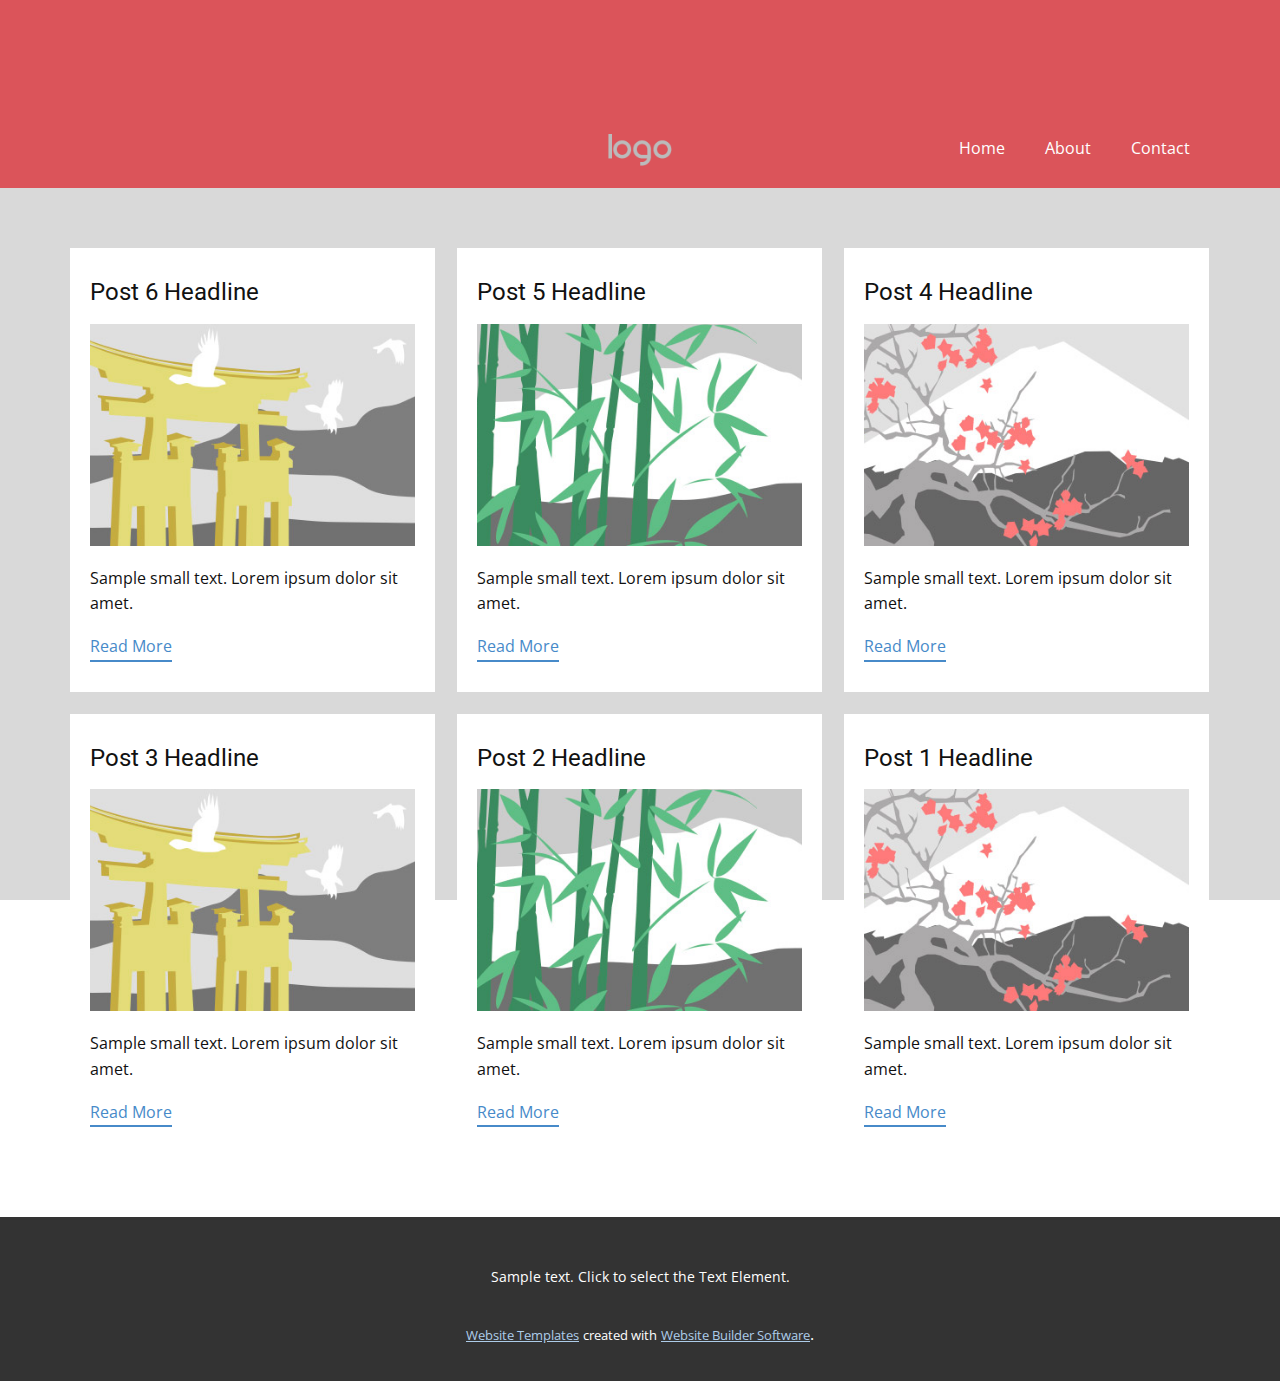
<file: blog/blog.html>
<html style="font-size: 16px;" lang="en"><head>
    <meta name="viewport" content="width=device-width, initial-scale=1.0">
    <meta charset="utf-8">
    <meta name="keywords" content="">
    <meta name="description" content="">
    <title>Blog Template</title>
    <link rel="stylesheet" href="../nicepage.css" media="screen">
<link rel="stylesheet" href="../Blog-Template.css" media="screen">
    <script class="u-script" type="text/javascript" src="../jquery.js" defer=""></script>
    <script class="u-script" type="text/javascript" src="../nicepage.js" defer=""></script>
    <meta name="generator" content="Nicepage 4.18.5, nicepage.com">
    <link id="u-theme-google-font" rel="stylesheet" href="https://fonts.googleapis.com/css?family=Roboto:100,100i,300,300i,400,400i,500,500i,700,700i,900,900i|Open+Sans:300,300i,400,400i,500,500i,600,600i,700,700i,800,800i">
    
    
    <script type="application/ld+json">{
		"@context": "http://schema.org",
		"@type": "Organization",
		"name": "",
		"logo": "images/default-logo.png"
}</script>
    <meta name="theme-color" content="#478ac9">
  </head>
  <body class="u-body u-xl-mode" data-lang="en"><header class="u-clearfix u-header u-palette-2-base u-header" id="sec-53b7"><div class="u-clearfix u-sheet u-sheet-1">
        <a href="https://nicepage.com" class="u-image u-logo u-image-1">
          <img src="../images/default-logo.png" class="u-logo-image u-logo-image-1">
        </a>
        <nav class="u-menu u-menu-dropdown u-offcanvas u-menu-1">
          <div class="menu-collapse" style="font-size: 1rem; letter-spacing: 0px;">
            <a class="u-button-style u-custom-left-right-menu-spacing u-custom-padding-bottom u-custom-top-bottom-menu-spacing u-nav-link u-text-active-palette-1-base u-text-hover-palette-2-base" href="#">
              <svg class="u-svg-link" viewBox="0 0 24 24"><use xmlns:xlink="http://www.w3.org/1999/xlink" xlink:href="#menu-hamburger"></use></svg>
              <svg class="u-svg-content" version="1.1" id="menu-hamburger" viewBox="0 0 16 16" x="0px" y="0px" xmlns:xlink="http://www.w3.org/1999/xlink" xmlns="http://www.w3.org/2000/svg"><g><rect y="1" width="16" height="2"></rect><rect y="7" width="16" height="2"></rect><rect y="13" width="16" height="2"></rect>
</g></svg>
            </a>
          </div>
          <div class="u-nav-container">
            <ul class="u-nav u-unstyled u-nav-1"><li class="u-nav-item"><a class="u-button-style u-nav-link u-text-active-palette-1-base u-text-hover-palette-2-base" href="../Home.html" style="padding: 10px 20px;">Home</a>
</li><li class="u-nav-item"><a class="u-button-style u-nav-link u-text-active-palette-1-base u-text-hover-palette-2-base" href="../About.html" style="padding: 10px 20px;">About</a>
</li><li class="u-nav-item"><a class="u-button-style u-nav-link u-text-active-palette-1-base u-text-hover-palette-2-base" href="../Contact.html" style="padding: 10px 20px;">Contact</a>
</li></ul>
          </div>
          <div class="u-nav-container-collapse">
            <div class="u-black u-container-style u-inner-container-layout u-opacity u-opacity-95 u-sidenav">
              <div class="u-inner-container-layout u-sidenav-overflow">
                <div class="u-menu-close"></div>
                <ul class="u-align-center u-nav u-popupmenu-items u-unstyled u-nav-2"><li class="u-nav-item"><a class="u-button-style u-nav-link" href="../Home.html">Home</a>
</li><li class="u-nav-item"><a class="u-button-style u-nav-link" href="../About.html">About</a>
</li><li class="u-nav-item"><a class="u-button-style u-nav-link" href="../Contact.html">Contact</a>
</li></ul>
              </div>
            </div>
            <div class="u-black u-menu-overlay u-opacity u-opacity-70"></div>
          </div>
        </nav>
      </div></header>
    <section class="u-clearfix u-section-1" id="sec-30d6">
      <div class="u-clearfix u-sheet u-valign-middle u-sheet-1"><!--blog--><!--blog_options_json--><!--{"type":"Recent","source":"","tags":"","count":""}--><!--/blog_options_json-->
        <div class="u-blog u-expanded-width u-repeater u-repeater-1"><!--blog_post-->
          <div class="u-blog-post u-container-style u-repeater-item u-white u-repeater-item-1">
            <div class="u-container-layout u-similar-container u-valign-top u-container-layout-1"><!--blog_post_header-->
              <h4 class="u-blog-control u-text u-text-1">
                <a class="u-post-header-link" href="../blog/post-5.html">Post 6 Headline</a>
              </h4><!--/blog_post_header--><!--blog_post_image-->
              <a class="u-post-header-link" href="../blog/post-5.html"><img alt="" class="u-blog-control u-expanded-width u-image u-image-default u-image-1" src="../images/8ad73f3c.jpeg"></a><!--/blog_post_image--><!--blog_post_content-->
              <div class="u-blog-control u-post-content u-text u-text-2 fr-view">Sample small text. Lorem ipsum dolor sit amet.</div><!--/blog_post_content--><!--blog_post_readmore-->
              <a href="../blog/post-5.html" class="u-blog-control u-border-2 u-border-palette-1-base u-btn u-btn-rectangle u-button-style u-none u-btn-1"><!--blog_post_readmore_content--><!--options_json--><!--{"content":"","defaultValue":"Read More"}--><!--/options_json-->Read More<!--/blog_post_readmore_content--></a><!--/blog_post_readmore-->
            </div>
          </div><div class="u-blog-post u-container-style u-repeater-item u-video-cover u-white">
            <div class="u-container-layout u-similar-container u-valign-top u-container-layout-2"><!--blog_post_header-->
              <h4 class="u-blog-control u-text u-text-3">
                <a class="u-post-header-link" href="../blog/post-4.html">Post 5 Headline</a>
              </h4><!--/blog_post_header--><!--blog_post_image-->
              <a class="u-post-header-link" href="../blog/post-4.html"><img alt="" class="u-blog-control u-expanded-width u-image u-image-default u-image-2" src="../images/68f64b9d.jpeg"></a><!--/blog_post_image--><!--blog_post_content-->
              <div class="u-blog-control u-post-content u-text u-text-4 fr-view">Sample small text. Lorem ipsum dolor sit amet.</div><!--/blog_post_content--><!--blog_post_readmore-->
              <a href="../blog/post-4.html" class="u-blog-control u-border-2 u-border-palette-1-base u-btn u-btn-rectangle u-button-style u-none u-btn-2"><!--blog_post_readmore_content--><!--options_json--><!--{"content":"","defaultValue":"Read More"}--><!--/options_json-->Read More<!--/blog_post_readmore_content--></a><!--/blog_post_readmore-->
            </div>
          </div><div class="u-blog-post u-container-style u-repeater-item u-video-cover u-white">
            <div class="u-container-layout u-similar-container u-valign-top u-container-layout-3"><!--blog_post_header-->
              <h4 class="u-blog-control u-text u-text-5">
                <a class="u-post-header-link" href="../blog/post-3.html">Post 4 Headline</a>
              </h4><!--/blog_post_header--><!--blog_post_image-->
              <a class="u-post-header-link" href="../blog/post-3.html"><img alt="" class="u-blog-control u-expanded-width u-image u-image-default u-image-3" src="../images/0fd3416c.jpeg"></a><!--/blog_post_image--><!--blog_post_content-->
              <div class="u-blog-control u-post-content u-text u-text-6 fr-view">Sample small text. Lorem ipsum dolor sit amet.</div><!--/blog_post_content--><!--blog_post_readmore-->
              <a href="../blog/post-3.html" class="u-blog-control u-border-2 u-border-palette-1-base u-btn u-btn-rectangle u-button-style u-none u-btn-3"><!--blog_post_readmore_content--><!--options_json--><!--{"content":"","defaultValue":"Read More"}--><!--/options_json-->Read More<!--/blog_post_readmore_content--></a><!--/blog_post_readmore-->
            </div>
          </div><div class="u-blog-post u-container-style u-repeater-item u-white u-repeater-item-1">
            <div class="u-container-layout u-similar-container u-valign-top u-container-layout-1"><!--blog_post_header-->
              <h4 class="u-blog-control u-text u-text-1">
                <a class="u-post-header-link" href="../blog/post-2.html">Post 3 Headline</a>
              </h4><!--/blog_post_header--><!--blog_post_image-->
              <a class="u-post-header-link" href="../blog/post-2.html"><img alt="" class="u-blog-control u-expanded-width u-image u-image-default u-image-1" src="../images/8ad73f3c.jpeg"></a><!--/blog_post_image--><!--blog_post_content-->
              <div class="u-blog-control u-post-content u-text u-text-2 fr-view">Sample small text. Lorem ipsum dolor sit amet.</div><!--/blog_post_content--><!--blog_post_readmore-->
              <a href="../blog/post-2.html" class="u-blog-control u-border-2 u-border-palette-1-base u-btn u-btn-rectangle u-button-style u-none u-btn-1"><!--blog_post_readmore_content--><!--options_json--><!--{"content":"","defaultValue":"Read More"}--><!--/options_json-->Read More<!--/blog_post_readmore_content--></a><!--/blog_post_readmore-->
            </div>
          </div><div class="u-blog-post u-container-style u-repeater-item u-video-cover u-white">
            <div class="u-container-layout u-similar-container u-valign-top u-container-layout-2"><!--blog_post_header-->
              <h4 class="u-blog-control u-text u-text-3">
                <a class="u-post-header-link" href="../blog/post-1.html">Post 2 Headline</a>
              </h4><!--/blog_post_header--><!--blog_post_image-->
              <a class="u-post-header-link" href="../blog/post-1.html"><img alt="" class="u-blog-control u-expanded-width u-image u-image-default u-image-2" src="../images/68f64b9d.jpeg"></a><!--/blog_post_image--><!--blog_post_content-->
              <div class="u-blog-control u-post-content u-text u-text-4 fr-view">Sample small text. Lorem ipsum dolor sit amet.</div><!--/blog_post_content--><!--blog_post_readmore-->
              <a href="../blog/post-1.html" class="u-blog-control u-border-2 u-border-palette-1-base u-btn u-btn-rectangle u-button-style u-none u-btn-2"><!--blog_post_readmore_content--><!--options_json--><!--{"content":"","defaultValue":"Read More"}--><!--/options_json-->Read More<!--/blog_post_readmore_content--></a><!--/blog_post_readmore-->
            </div>
          </div><div class="u-blog-post u-container-style u-repeater-item u-video-cover u-white">
            <div class="u-container-layout u-similar-container u-valign-top u-container-layout-3"><!--blog_post_header-->
              <h4 class="u-blog-control u-text u-text-5">
                <a class="u-post-header-link" href="../blog/post.html">Post 1 Headline</a>
              </h4><!--/blog_post_header--><!--blog_post_image-->
              <a class="u-post-header-link" href="../blog/post.html"><img alt="" class="u-blog-control u-expanded-width u-image u-image-default u-image-3" src="../images/0fd3416c.jpeg"></a><!--/blog_post_image--><!--blog_post_content-->
              <div class="u-blog-control u-post-content u-text u-text-6 fr-view">Sample small text. Lorem ipsum dolor sit amet.</div><!--/blog_post_content--><!--blog_post_readmore-->
              <a href="../blog/post.html" class="u-blog-control u-border-2 u-border-palette-1-base u-btn u-btn-rectangle u-button-style u-none u-btn-3"><!--blog_post_readmore_content--><!--options_json--><!--{"content":"","defaultValue":"Read More"}--><!--/options_json-->Read More<!--/blog_post_readmore_content--></a><!--/blog_post_readmore-->
            </div>
          </div><!--/blog_post--><!--blog_post-->
          <!--/blog_post--><!--blog_post-->
          <!--/blog_post-->
        </div><!--/blog-->
      </div>
    </section>
    
    
    <footer class="u-align-center u-clearfix u-footer u-grey-80 u-footer" id="sec-bfd3"><div class="u-clearfix u-sheet u-sheet-1">
        <p class="u-small-text u-text u-text-variant u-text-1">Sample text. Click to select the Text Element.</p>
      </div></footer>
    <section class="u-backlink u-clearfix u-grey-80">
      <a class="u-link" href="https://nicepage.com/website-templates" target="_blank">
        <span>Website Templates</span>
      </a>
      <p class="u-text">
        <span>created with</span>
      </p>
      <a class="u-link" href="" target="_blank">
        <span>Website Builder Software</span>
      </a>. 
    </section>
  
</body></html>
</file>
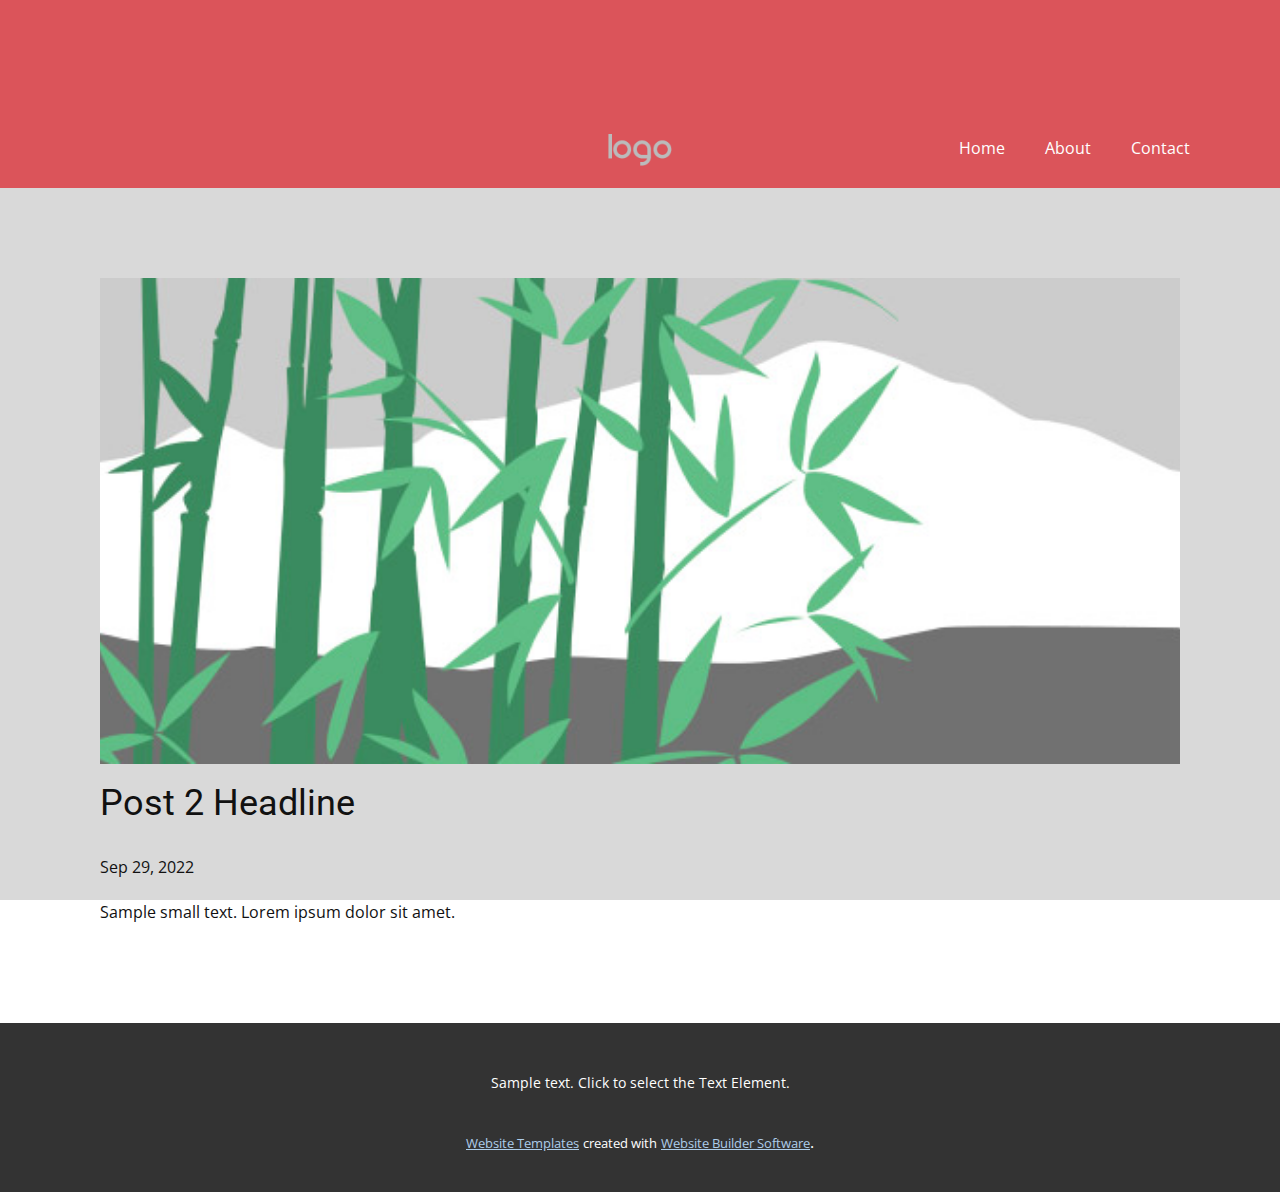
<file: blog/post-1.html>
<!doctype html>
<html style="font-size: 16px;" lang="en"><head>
    <meta name="viewport" content="width=device-width, initial-scale=1.0">
    <meta charset="utf-8">
    <meta name="keywords" content="Post 1 Headline">
    <meta name="description" content="">
    <title>Post 2 Headline</title>
    <link rel="stylesheet" href="../nicepage.css" media="screen">
<link rel="stylesheet" href="../Post-Template.css" media="screen">
    <script class="u-script" type="text/javascript" src="../jquery.js" defer=""></script>
    <script class="u-script" type="text/javascript" src="../nicepage.js" defer=""></script>
    <meta name="generator" content="Nicepage 4.18.5, nicepage.com">
    <link id="u-theme-google-font" rel="stylesheet" href="https://fonts.googleapis.com/css?family=Roboto:100,100i,300,300i,400,400i,500,500i,700,700i,900,900i|Open+Sans:300,300i,400,400i,500,500i,600,600i,700,700i,800,800i">
    
    
    <script type="application/ld+json">{
		"@context": "http://schema.org",
		"@type": "Organization",
		"name": "",
		"logo": "images/default-logo.png"
}</script>
    <meta name="theme-color" content="#478ac9">
  </head>
  <body class="u-body u-xl-mode" data-lang="en"><header class="u-clearfix u-header u-palette-2-base u-header" id="sec-53b7"><div class="u-clearfix u-sheet u-sheet-1">
        <a href="https://nicepage.com" class="u-image u-logo u-image-1">
          <img src="../images/default-logo.png" class="u-logo-image u-logo-image-1">
        </a>
        <nav class="u-menu u-menu-dropdown u-offcanvas u-menu-1">
          <div class="menu-collapse" style="font-size: 1rem; letter-spacing: 0px;">
            <a class="u-button-style u-custom-left-right-menu-spacing u-custom-padding-bottom u-custom-top-bottom-menu-spacing u-nav-link u-text-active-palette-1-base u-text-hover-palette-2-base" href="#">
              <svg class="u-svg-link" viewBox="0 0 24 24"><use xmlns:xlink="http://www.w3.org/1999/xlink" xlink:href="#menu-hamburger"></use></svg>
              <svg class="u-svg-content" version="1.1" id="menu-hamburger" viewBox="0 0 16 16" x="0px" y="0px" xmlns:xlink="http://www.w3.org/1999/xlink" xmlns="http://www.w3.org/2000/svg"><g><rect y="1" width="16" height="2"></rect><rect y="7" width="16" height="2"></rect><rect y="13" width="16" height="2"></rect>
</g></svg>
            </a>
          </div>
          <div class="u-nav-container">
            <ul class="u-nav u-unstyled u-nav-1"><li class="u-nav-item"><a class="u-button-style u-nav-link u-text-active-palette-1-base u-text-hover-palette-2-base" href="../Home.html" style="padding: 10px 20px;">Home</a>
</li><li class="u-nav-item"><a class="u-button-style u-nav-link u-text-active-palette-1-base u-text-hover-palette-2-base" href="../About.html" style="padding: 10px 20px;">About</a>
</li><li class="u-nav-item"><a class="u-button-style u-nav-link u-text-active-palette-1-base u-text-hover-palette-2-base" href="../Contact.html" style="padding: 10px 20px;">Contact</a>
</li></ul>
          </div>
          <div class="u-nav-container-collapse">
            <div class="u-black u-container-style u-inner-container-layout u-opacity u-opacity-95 u-sidenav">
              <div class="u-inner-container-layout u-sidenav-overflow">
                <div class="u-menu-close"></div>
                <ul class="u-align-center u-nav u-popupmenu-items u-unstyled u-nav-2"><li class="u-nav-item"><a class="u-button-style u-nav-link" href="../Home.html">Home</a>
</li><li class="u-nav-item"><a class="u-button-style u-nav-link" href="../About.html">About</a>
</li><li class="u-nav-item"><a class="u-button-style u-nav-link" href="../Contact.html">Contact</a>
</li></ul>
              </div>
            </div>
            <div class="u-black u-menu-overlay u-opacity u-opacity-70"></div>
          </div>
        </nav>
      </div></header>
    <section class="u-align-center u-clearfix u-section-1" id="sec-2a7b">
      <div class="u-clearfix u-sheet u-valign-middle-md u-valign-middle-sm u-valign-middle-xs u-sheet-1"><!--post_details--><!--post_details_options_json--><!--{"source":""}--><!--/post_details_options_json--><!--blog_post-->
        <div class="u-container-style u-expanded-width u-post-details u-post-details-1">
          <div class="u-container-layout u-valign-middle u-container-layout-1"><!--blog_post_image-->
            <img alt="" class="u-blog-control u-expanded-width u-image u-image-default u-image-1" src="../images/68f64b9d.jpeg"><!--/blog_post_image--><!--blog_post_header-->
            <h2 class="u-blog-control u-text u-text-1">Post 2 Headline</h2><!--/blog_post_header--><!--blog_post_metadata-->
            <div class="u-blog-control u-metadata u-metadata-1"><!--blog_post_metadata_date-->
              <span class="u-meta-date u-meta-icon">Sep 29, 2022</span><!--/blog_post_metadata_date--><!--blog_post_metadata_category-->
              <!--/blog_post_metadata_category--><!--blog_post_metadata_comments-->
              <!--/blog_post_metadata_comments-->
            </div><!--/blog_post_metadata--><!--blog_post_content-->
            <div class="u-align-justify u-blog-control u-post-content u-text u-text-2 fr-view">
  Sample small text. Lorem ipsum dolor sit amet.
  </div><!--/blog_post_content-->
          </div>
        </div><!--/blog_post--><!--/post_details-->
      </div>
    </section>
    
    
    <footer class="u-align-center u-clearfix u-footer u-grey-80 u-footer" id="sec-bfd3"><div class="u-clearfix u-sheet u-sheet-1">
        <p class="u-small-text u-text u-text-variant u-text-1">Sample text. Click to select the Text Element.</p>
      </div></footer>
    <section class="u-backlink u-clearfix u-grey-80">
      <a class="u-link" href="https://nicepage.com/website-templates" target="_blank">
        <span>Website Templates</span>
      </a>
      <p class="u-text">
        <span>created with</span>
      </p>
      <a class="u-link" href="" target="_blank">
        <span>Website Builder Software</span>
      </a>. 
    </section>
  
</body></html>
</file>
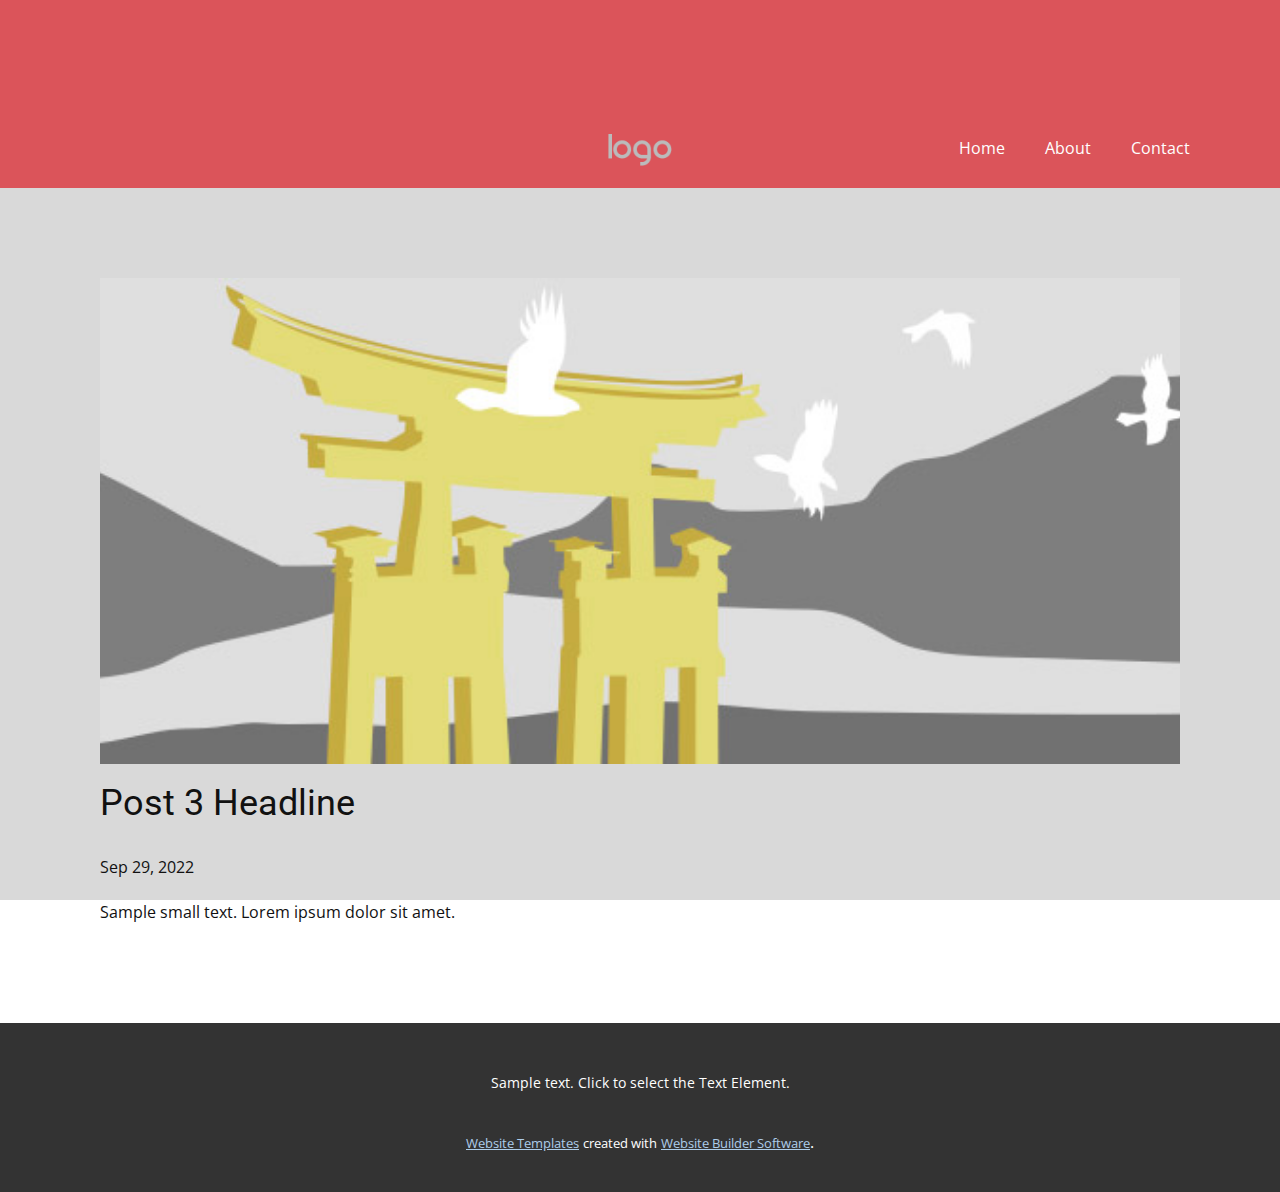
<file: blog/post-2.html>
<!doctype html>
<html style="font-size: 16px;" lang="en"><head>
    <meta name="viewport" content="width=device-width, initial-scale=1.0">
    <meta charset="utf-8">
    <meta name="keywords" content="Post 1 Headline">
    <meta name="description" content="">
    <title>Post 3 Headline</title>
    <link rel="stylesheet" href="../nicepage.css" media="screen">
<link rel="stylesheet" href="../Post-Template.css" media="screen">
    <script class="u-script" type="text/javascript" src="../jquery.js" defer=""></script>
    <script class="u-script" type="text/javascript" src="../nicepage.js" defer=""></script>
    <meta name="generator" content="Nicepage 4.18.5, nicepage.com">
    <link id="u-theme-google-font" rel="stylesheet" href="https://fonts.googleapis.com/css?family=Roboto:100,100i,300,300i,400,400i,500,500i,700,700i,900,900i|Open+Sans:300,300i,400,400i,500,500i,600,600i,700,700i,800,800i">
    
    
    <script type="application/ld+json">{
		"@context": "http://schema.org",
		"@type": "Organization",
		"name": "",
		"logo": "images/default-logo.png"
}</script>
    <meta name="theme-color" content="#478ac9">
  </head>
  <body class="u-body u-xl-mode" data-lang="en"><header class="u-clearfix u-header u-palette-2-base u-header" id="sec-53b7"><div class="u-clearfix u-sheet u-sheet-1">
        <a href="https://nicepage.com" class="u-image u-logo u-image-1">
          <img src="../images/default-logo.png" class="u-logo-image u-logo-image-1">
        </a>
        <nav class="u-menu u-menu-dropdown u-offcanvas u-menu-1">
          <div class="menu-collapse" style="font-size: 1rem; letter-spacing: 0px;">
            <a class="u-button-style u-custom-left-right-menu-spacing u-custom-padding-bottom u-custom-top-bottom-menu-spacing u-nav-link u-text-active-palette-1-base u-text-hover-palette-2-base" href="#">
              <svg class="u-svg-link" viewBox="0 0 24 24"><use xmlns:xlink="http://www.w3.org/1999/xlink" xlink:href="#menu-hamburger"></use></svg>
              <svg class="u-svg-content" version="1.1" id="menu-hamburger" viewBox="0 0 16 16" x="0px" y="0px" xmlns:xlink="http://www.w3.org/1999/xlink" xmlns="http://www.w3.org/2000/svg"><g><rect y="1" width="16" height="2"></rect><rect y="7" width="16" height="2"></rect><rect y="13" width="16" height="2"></rect>
</g></svg>
            </a>
          </div>
          <div class="u-nav-container">
            <ul class="u-nav u-unstyled u-nav-1"><li class="u-nav-item"><a class="u-button-style u-nav-link u-text-active-palette-1-base u-text-hover-palette-2-base" href="../Home.html" style="padding: 10px 20px;">Home</a>
</li><li class="u-nav-item"><a class="u-button-style u-nav-link u-text-active-palette-1-base u-text-hover-palette-2-base" href="../About.html" style="padding: 10px 20px;">About</a>
</li><li class="u-nav-item"><a class="u-button-style u-nav-link u-text-active-palette-1-base u-text-hover-palette-2-base" href="../Contact.html" style="padding: 10px 20px;">Contact</a>
</li></ul>
          </div>
          <div class="u-nav-container-collapse">
            <div class="u-black u-container-style u-inner-container-layout u-opacity u-opacity-95 u-sidenav">
              <div class="u-inner-container-layout u-sidenav-overflow">
                <div class="u-menu-close"></div>
                <ul class="u-align-center u-nav u-popupmenu-items u-unstyled u-nav-2"><li class="u-nav-item"><a class="u-button-style u-nav-link" href="../Home.html">Home</a>
</li><li class="u-nav-item"><a class="u-button-style u-nav-link" href="../About.html">About</a>
</li><li class="u-nav-item"><a class="u-button-style u-nav-link" href="../Contact.html">Contact</a>
</li></ul>
              </div>
            </div>
            <div class="u-black u-menu-overlay u-opacity u-opacity-70"></div>
          </div>
        </nav>
      </div></header>
    <section class="u-align-center u-clearfix u-section-1" id="sec-2a7b">
      <div class="u-clearfix u-sheet u-valign-middle-md u-valign-middle-sm u-valign-middle-xs u-sheet-1"><!--post_details--><!--post_details_options_json--><!--{"source":""}--><!--/post_details_options_json--><!--blog_post-->
        <div class="u-container-style u-expanded-width u-post-details u-post-details-1">
          <div class="u-container-layout u-valign-middle u-container-layout-1"><!--blog_post_image-->
            <img alt="" class="u-blog-control u-expanded-width u-image u-image-default u-image-1" src="../images/8ad73f3c.jpeg"><!--/blog_post_image--><!--blog_post_header-->
            <h2 class="u-blog-control u-text u-text-1">Post 3 Headline</h2><!--/blog_post_header--><!--blog_post_metadata-->
            <div class="u-blog-control u-metadata u-metadata-1"><!--blog_post_metadata_date-->
              <span class="u-meta-date u-meta-icon">Sep 29, 2022</span><!--/blog_post_metadata_date--><!--blog_post_metadata_category-->
              <!--/blog_post_metadata_category--><!--blog_post_metadata_comments-->
              <!--/blog_post_metadata_comments-->
            </div><!--/blog_post_metadata--><!--blog_post_content-->
            <div class="u-align-justify u-blog-control u-post-content u-text u-text-2 fr-view">
  Sample small text. Lorem ipsum dolor sit amet.
  </div><!--/blog_post_content-->
          </div>
        </div><!--/blog_post--><!--/post_details-->
      </div>
    </section>
    
    
    <footer class="u-align-center u-clearfix u-footer u-grey-80 u-footer" id="sec-bfd3"><div class="u-clearfix u-sheet u-sheet-1">
        <p class="u-small-text u-text u-text-variant u-text-1">Sample text. Click to select the Text Element.</p>
      </div></footer>
    <section class="u-backlink u-clearfix u-grey-80">
      <a class="u-link" href="https://nicepage.com/website-templates" target="_blank">
        <span>Website Templates</span>
      </a>
      <p class="u-text">
        <span>created with</span>
      </p>
      <a class="u-link" href="" target="_blank">
        <span>Website Builder Software</span>
      </a>. 
    </section>
  
</body></html>
</file>
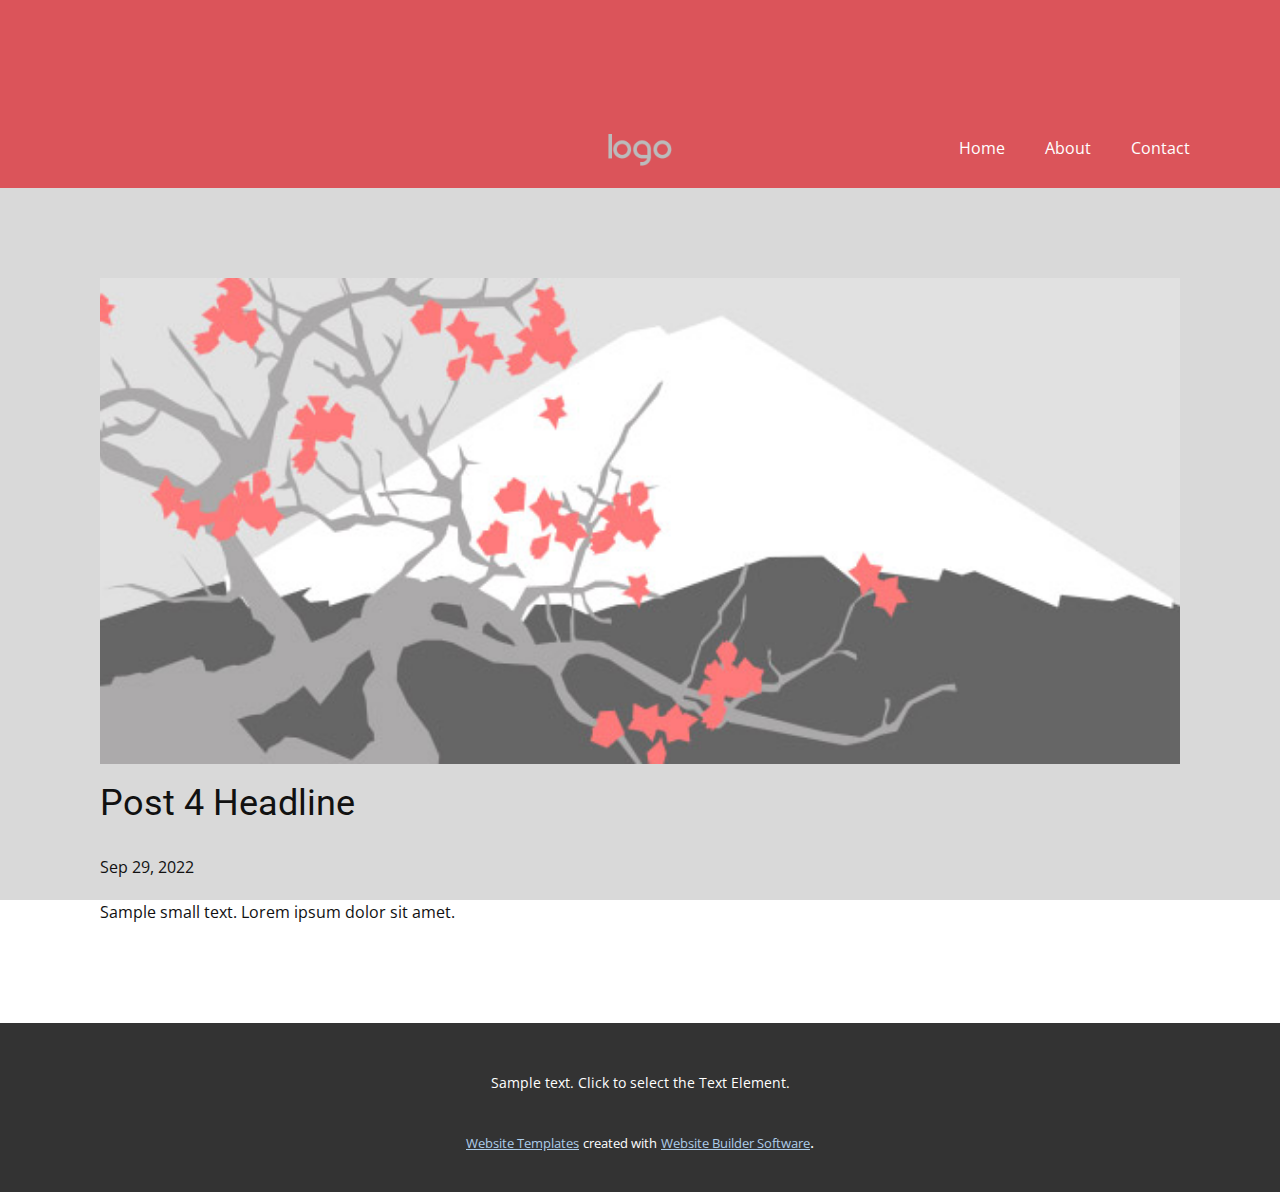
<file: blog/post-3.html>
<!doctype html>
<html style="font-size: 16px;" lang="en"><head>
    <meta name="viewport" content="width=device-width, initial-scale=1.0">
    <meta charset="utf-8">
    <meta name="keywords" content="Post 1 Headline">
    <meta name="description" content="">
    <title>Post 4 Headline</title>
    <link rel="stylesheet" href="../nicepage.css" media="screen">
<link rel="stylesheet" href="../Post-Template.css" media="screen">
    <script class="u-script" type="text/javascript" src="../jquery.js" defer=""></script>
    <script class="u-script" type="text/javascript" src="../nicepage.js" defer=""></script>
    <meta name="generator" content="Nicepage 4.18.5, nicepage.com">
    <link id="u-theme-google-font" rel="stylesheet" href="https://fonts.googleapis.com/css?family=Roboto:100,100i,300,300i,400,400i,500,500i,700,700i,900,900i|Open+Sans:300,300i,400,400i,500,500i,600,600i,700,700i,800,800i">
    
    
    <script type="application/ld+json">{
		"@context": "http://schema.org",
		"@type": "Organization",
		"name": "",
		"logo": "images/default-logo.png"
}</script>
    <meta name="theme-color" content="#478ac9">
  </head>
  <body class="u-body u-xl-mode" data-lang="en"><header class="u-clearfix u-header u-palette-2-base u-header" id="sec-53b7"><div class="u-clearfix u-sheet u-sheet-1">
        <a href="https://nicepage.com" class="u-image u-logo u-image-1">
          <img src="../images/default-logo.png" class="u-logo-image u-logo-image-1">
        </a>
        <nav class="u-menu u-menu-dropdown u-offcanvas u-menu-1">
          <div class="menu-collapse" style="font-size: 1rem; letter-spacing: 0px;">
            <a class="u-button-style u-custom-left-right-menu-spacing u-custom-padding-bottom u-custom-top-bottom-menu-spacing u-nav-link u-text-active-palette-1-base u-text-hover-palette-2-base" href="#">
              <svg class="u-svg-link" viewBox="0 0 24 24"><use xmlns:xlink="http://www.w3.org/1999/xlink" xlink:href="#menu-hamburger"></use></svg>
              <svg class="u-svg-content" version="1.1" id="menu-hamburger" viewBox="0 0 16 16" x="0px" y="0px" xmlns:xlink="http://www.w3.org/1999/xlink" xmlns="http://www.w3.org/2000/svg"><g><rect y="1" width="16" height="2"></rect><rect y="7" width="16" height="2"></rect><rect y="13" width="16" height="2"></rect>
</g></svg>
            </a>
          </div>
          <div class="u-nav-container">
            <ul class="u-nav u-unstyled u-nav-1"><li class="u-nav-item"><a class="u-button-style u-nav-link u-text-active-palette-1-base u-text-hover-palette-2-base" href="../Home.html" style="padding: 10px 20px;">Home</a>
</li><li class="u-nav-item"><a class="u-button-style u-nav-link u-text-active-palette-1-base u-text-hover-palette-2-base" href="../About.html" style="padding: 10px 20px;">About</a>
</li><li class="u-nav-item"><a class="u-button-style u-nav-link u-text-active-palette-1-base u-text-hover-palette-2-base" href="../Contact.html" style="padding: 10px 20px;">Contact</a>
</li></ul>
          </div>
          <div class="u-nav-container-collapse">
            <div class="u-black u-container-style u-inner-container-layout u-opacity u-opacity-95 u-sidenav">
              <div class="u-inner-container-layout u-sidenav-overflow">
                <div class="u-menu-close"></div>
                <ul class="u-align-center u-nav u-popupmenu-items u-unstyled u-nav-2"><li class="u-nav-item"><a class="u-button-style u-nav-link" href="../Home.html">Home</a>
</li><li class="u-nav-item"><a class="u-button-style u-nav-link" href="../About.html">About</a>
</li><li class="u-nav-item"><a class="u-button-style u-nav-link" href="../Contact.html">Contact</a>
</li></ul>
              </div>
            </div>
            <div class="u-black u-menu-overlay u-opacity u-opacity-70"></div>
          </div>
        </nav>
      </div></header>
    <section class="u-align-center u-clearfix u-section-1" id="sec-2a7b">
      <div class="u-clearfix u-sheet u-valign-middle-md u-valign-middle-sm u-valign-middle-xs u-sheet-1"><!--post_details--><!--post_details_options_json--><!--{"source":""}--><!--/post_details_options_json--><!--blog_post-->
        <div class="u-container-style u-expanded-width u-post-details u-post-details-1">
          <div class="u-container-layout u-valign-middle u-container-layout-1"><!--blog_post_image-->
            <img alt="" class="u-blog-control u-expanded-width u-image u-image-default u-image-1" src="../images/0fd3416c.jpeg"><!--/blog_post_image--><!--blog_post_header-->
            <h2 class="u-blog-control u-text u-text-1">Post 4 Headline</h2><!--/blog_post_header--><!--blog_post_metadata-->
            <div class="u-blog-control u-metadata u-metadata-1"><!--blog_post_metadata_date-->
              <span class="u-meta-date u-meta-icon">Sep 29, 2022</span><!--/blog_post_metadata_date--><!--blog_post_metadata_category-->
              <!--/blog_post_metadata_category--><!--blog_post_metadata_comments-->
              <!--/blog_post_metadata_comments-->
            </div><!--/blog_post_metadata--><!--blog_post_content-->
            <div class="u-align-justify u-blog-control u-post-content u-text u-text-2 fr-view">
  Sample small text. Lorem ipsum dolor sit amet.
  </div><!--/blog_post_content-->
          </div>
        </div><!--/blog_post--><!--/post_details-->
      </div>
    </section>
    
    
    <footer class="u-align-center u-clearfix u-footer u-grey-80 u-footer" id="sec-bfd3"><div class="u-clearfix u-sheet u-sheet-1">
        <p class="u-small-text u-text u-text-variant u-text-1">Sample text. Click to select the Text Element.</p>
      </div></footer>
    <section class="u-backlink u-clearfix u-grey-80">
      <a class="u-link" href="https://nicepage.com/website-templates" target="_blank">
        <span>Website Templates</span>
      </a>
      <p class="u-text">
        <span>created with</span>
      </p>
      <a class="u-link" href="" target="_blank">
        <span>Website Builder Software</span>
      </a>. 
    </section>
  
</body></html>
</file>
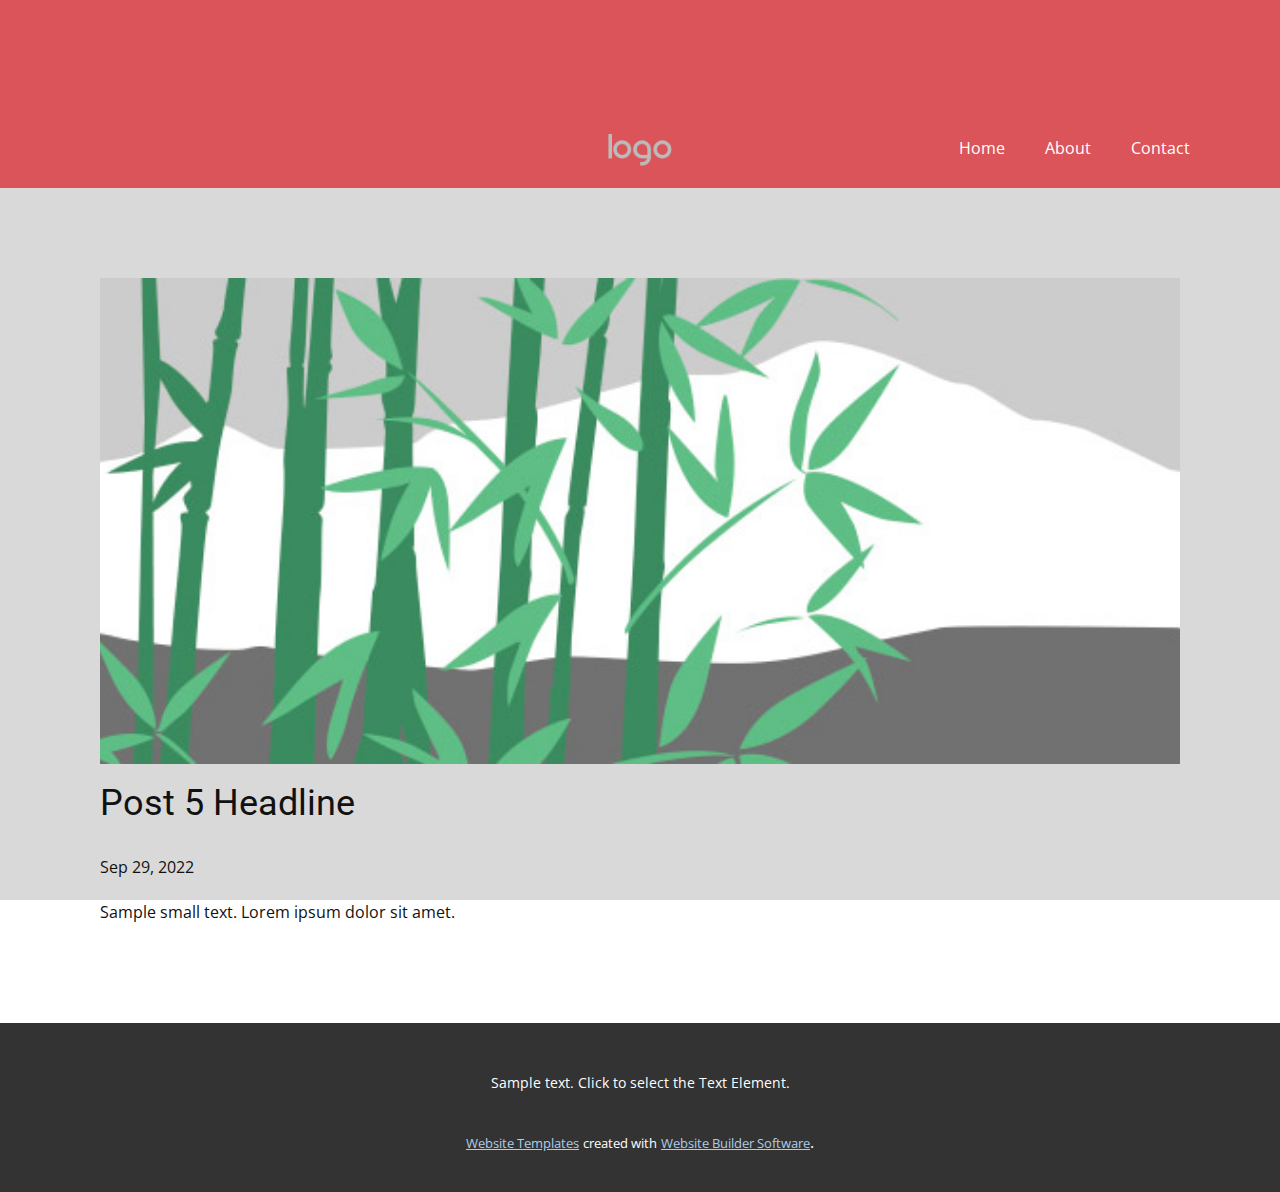
<file: blog/post-4.html>
<!doctype html>
<html style="font-size: 16px;" lang="en"><head>
    <meta name="viewport" content="width=device-width, initial-scale=1.0">
    <meta charset="utf-8">
    <meta name="keywords" content="Post 1 Headline">
    <meta name="description" content="">
    <title>Post 5 Headline</title>
    <link rel="stylesheet" href="../nicepage.css" media="screen">
<link rel="stylesheet" href="../Post-Template.css" media="screen">
    <script class="u-script" type="text/javascript" src="../jquery.js" defer=""></script>
    <script class="u-script" type="text/javascript" src="../nicepage.js" defer=""></script>
    <meta name="generator" content="Nicepage 4.18.5, nicepage.com">
    <link id="u-theme-google-font" rel="stylesheet" href="https://fonts.googleapis.com/css?family=Roboto:100,100i,300,300i,400,400i,500,500i,700,700i,900,900i|Open+Sans:300,300i,400,400i,500,500i,600,600i,700,700i,800,800i">
    
    
    <script type="application/ld+json">{
		"@context": "http://schema.org",
		"@type": "Organization",
		"name": "",
		"logo": "images/default-logo.png"
}</script>
    <meta name="theme-color" content="#478ac9">
  </head>
  <body class="u-body u-xl-mode" data-lang="en"><header class="u-clearfix u-header u-palette-2-base u-header" id="sec-53b7"><div class="u-clearfix u-sheet u-sheet-1">
        <a href="https://nicepage.com" class="u-image u-logo u-image-1">
          <img src="../images/default-logo.png" class="u-logo-image u-logo-image-1">
        </a>
        <nav class="u-menu u-menu-dropdown u-offcanvas u-menu-1">
          <div class="menu-collapse" style="font-size: 1rem; letter-spacing: 0px;">
            <a class="u-button-style u-custom-left-right-menu-spacing u-custom-padding-bottom u-custom-top-bottom-menu-spacing u-nav-link u-text-active-palette-1-base u-text-hover-palette-2-base" href="#">
              <svg class="u-svg-link" viewBox="0 0 24 24"><use xmlns:xlink="http://www.w3.org/1999/xlink" xlink:href="#menu-hamburger"></use></svg>
              <svg class="u-svg-content" version="1.1" id="menu-hamburger" viewBox="0 0 16 16" x="0px" y="0px" xmlns:xlink="http://www.w3.org/1999/xlink" xmlns="http://www.w3.org/2000/svg"><g><rect y="1" width="16" height="2"></rect><rect y="7" width="16" height="2"></rect><rect y="13" width="16" height="2"></rect>
</g></svg>
            </a>
          </div>
          <div class="u-nav-container">
            <ul class="u-nav u-unstyled u-nav-1"><li class="u-nav-item"><a class="u-button-style u-nav-link u-text-active-palette-1-base u-text-hover-palette-2-base" href="../Home.html" style="padding: 10px 20px;">Home</a>
</li><li class="u-nav-item"><a class="u-button-style u-nav-link u-text-active-palette-1-base u-text-hover-palette-2-base" href="../About.html" style="padding: 10px 20px;">About</a>
</li><li class="u-nav-item"><a class="u-button-style u-nav-link u-text-active-palette-1-base u-text-hover-palette-2-base" href="../Contact.html" style="padding: 10px 20px;">Contact</a>
</li></ul>
          </div>
          <div class="u-nav-container-collapse">
            <div class="u-black u-container-style u-inner-container-layout u-opacity u-opacity-95 u-sidenav">
              <div class="u-inner-container-layout u-sidenav-overflow">
                <div class="u-menu-close"></div>
                <ul class="u-align-center u-nav u-popupmenu-items u-unstyled u-nav-2"><li class="u-nav-item"><a class="u-button-style u-nav-link" href="../Home.html">Home</a>
</li><li class="u-nav-item"><a class="u-button-style u-nav-link" href="../About.html">About</a>
</li><li class="u-nav-item"><a class="u-button-style u-nav-link" href="../Contact.html">Contact</a>
</li></ul>
              </div>
            </div>
            <div class="u-black u-menu-overlay u-opacity u-opacity-70"></div>
          </div>
        </nav>
      </div></header>
    <section class="u-align-center u-clearfix u-section-1" id="sec-2a7b">
      <div class="u-clearfix u-sheet u-valign-middle-md u-valign-middle-sm u-valign-middle-xs u-sheet-1"><!--post_details--><!--post_details_options_json--><!--{"source":""}--><!--/post_details_options_json--><!--blog_post-->
        <div class="u-container-style u-expanded-width u-post-details u-post-details-1">
          <div class="u-container-layout u-valign-middle u-container-layout-1"><!--blog_post_image-->
            <img alt="" class="u-blog-control u-expanded-width u-image u-image-default u-image-1" src="../images/68f64b9d.jpeg"><!--/blog_post_image--><!--blog_post_header-->
            <h2 class="u-blog-control u-text u-text-1">Post 5 Headline</h2><!--/blog_post_header--><!--blog_post_metadata-->
            <div class="u-blog-control u-metadata u-metadata-1"><!--blog_post_metadata_date-->
              <span class="u-meta-date u-meta-icon">Sep 29, 2022</span><!--/blog_post_metadata_date--><!--blog_post_metadata_category-->
              <!--/blog_post_metadata_category--><!--blog_post_metadata_comments-->
              <!--/blog_post_metadata_comments-->
            </div><!--/blog_post_metadata--><!--blog_post_content-->
            <div class="u-align-justify u-blog-control u-post-content u-text u-text-2 fr-view">
  Sample small text. Lorem ipsum dolor sit amet.
  </div><!--/blog_post_content-->
          </div>
        </div><!--/blog_post--><!--/post_details-->
      </div>
    </section>
    
    
    <footer class="u-align-center u-clearfix u-footer u-grey-80 u-footer" id="sec-bfd3"><div class="u-clearfix u-sheet u-sheet-1">
        <p class="u-small-text u-text u-text-variant u-text-1">Sample text. Click to select the Text Element.</p>
      </div></footer>
    <section class="u-backlink u-clearfix u-grey-80">
      <a class="u-link" href="https://nicepage.com/website-templates" target="_blank">
        <span>Website Templates</span>
      </a>
      <p class="u-text">
        <span>created with</span>
      </p>
      <a class="u-link" href="" target="_blank">
        <span>Website Builder Software</span>
      </a>. 
    </section>
  
</body></html>
</file>
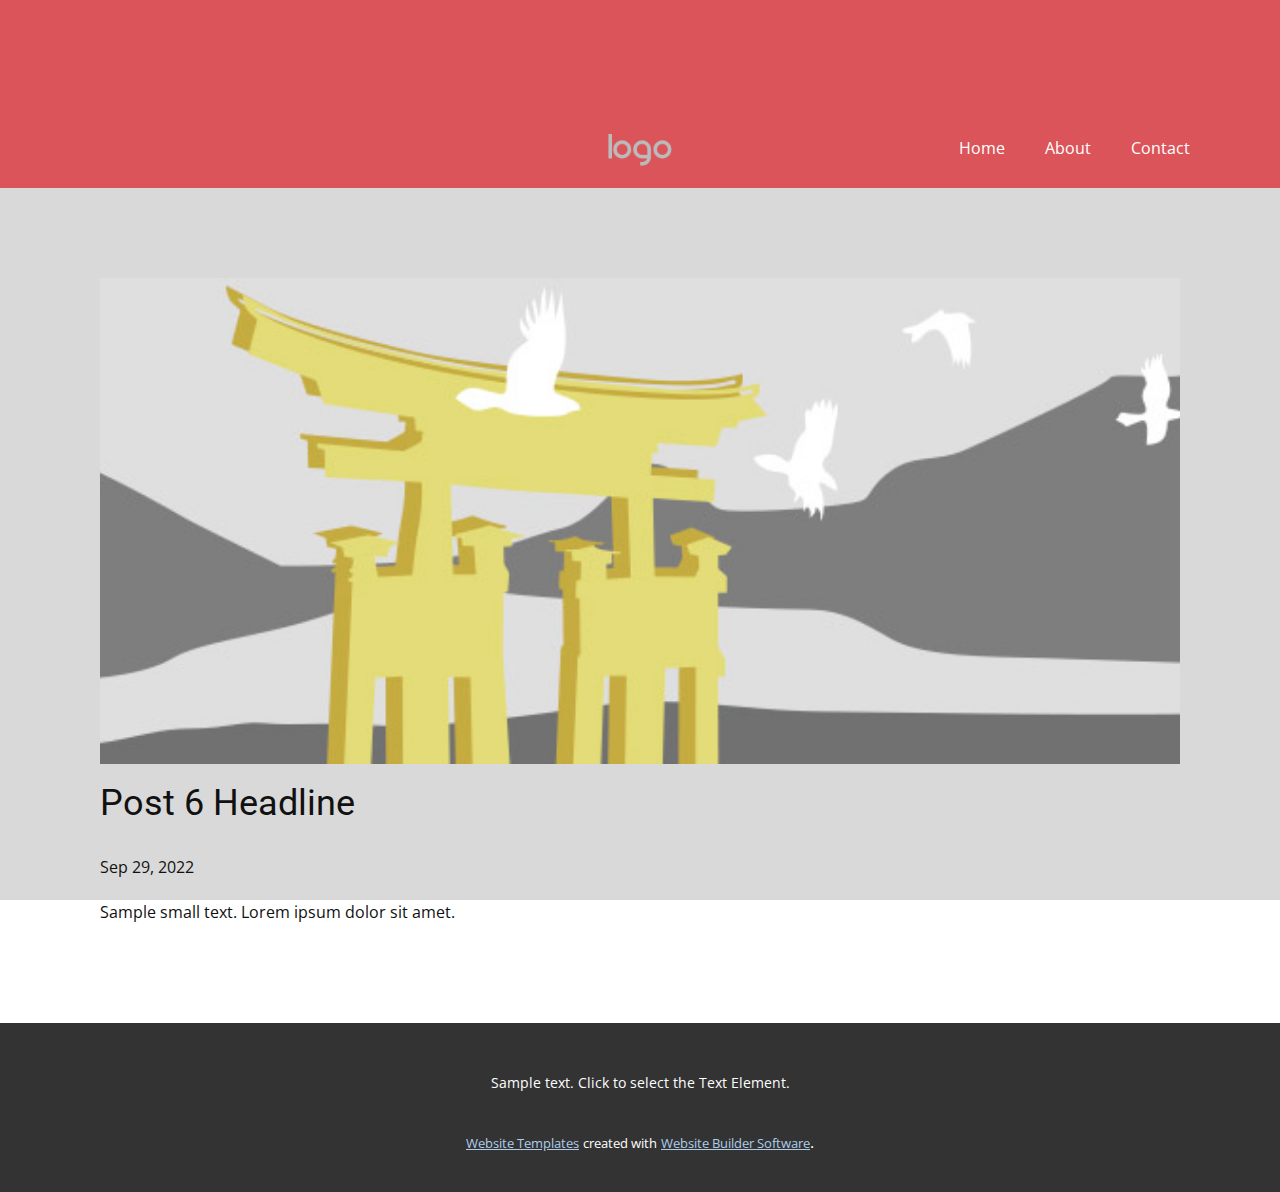
<file: blog/post-5.html>
<!doctype html>
<html style="font-size: 16px;" lang="en"><head>
    <meta name="viewport" content="width=device-width, initial-scale=1.0">
    <meta charset="utf-8">
    <meta name="keywords" content="Post 1 Headline">
    <meta name="description" content="">
    <title>Post 6 Headline</title>
    <link rel="stylesheet" href="../nicepage.css" media="screen">
<link rel="stylesheet" href="../Post-Template.css" media="screen">
    <script class="u-script" type="text/javascript" src="../jquery.js" defer=""></script>
    <script class="u-script" type="text/javascript" src="../nicepage.js" defer=""></script>
    <meta name="generator" content="Nicepage 4.18.5, nicepage.com">
    <link id="u-theme-google-font" rel="stylesheet" href="https://fonts.googleapis.com/css?family=Roboto:100,100i,300,300i,400,400i,500,500i,700,700i,900,900i|Open+Sans:300,300i,400,400i,500,500i,600,600i,700,700i,800,800i">
    
    
    <script type="application/ld+json">{
		"@context": "http://schema.org",
		"@type": "Organization",
		"name": "",
		"logo": "images/default-logo.png"
}</script>
    <meta name="theme-color" content="#478ac9">
  </head>
  <body class="u-body u-xl-mode" data-lang="en"><header class="u-clearfix u-header u-palette-2-base u-header" id="sec-53b7"><div class="u-clearfix u-sheet u-sheet-1">
        <a href="https://nicepage.com" class="u-image u-logo u-image-1">
          <img src="../images/default-logo.png" class="u-logo-image u-logo-image-1">
        </a>
        <nav class="u-menu u-menu-dropdown u-offcanvas u-menu-1">
          <div class="menu-collapse" style="font-size: 1rem; letter-spacing: 0px;">
            <a class="u-button-style u-custom-left-right-menu-spacing u-custom-padding-bottom u-custom-top-bottom-menu-spacing u-nav-link u-text-active-palette-1-base u-text-hover-palette-2-base" href="#">
              <svg class="u-svg-link" viewBox="0 0 24 24"><use xmlns:xlink="http://www.w3.org/1999/xlink" xlink:href="#menu-hamburger"></use></svg>
              <svg class="u-svg-content" version="1.1" id="menu-hamburger" viewBox="0 0 16 16" x="0px" y="0px" xmlns:xlink="http://www.w3.org/1999/xlink" xmlns="http://www.w3.org/2000/svg"><g><rect y="1" width="16" height="2"></rect><rect y="7" width="16" height="2"></rect><rect y="13" width="16" height="2"></rect>
</g></svg>
            </a>
          </div>
          <div class="u-nav-container">
            <ul class="u-nav u-unstyled u-nav-1"><li class="u-nav-item"><a class="u-button-style u-nav-link u-text-active-palette-1-base u-text-hover-palette-2-base" href="../Home.html" style="padding: 10px 20px;">Home</a>
</li><li class="u-nav-item"><a class="u-button-style u-nav-link u-text-active-palette-1-base u-text-hover-palette-2-base" href="../About.html" style="padding: 10px 20px;">About</a>
</li><li class="u-nav-item"><a class="u-button-style u-nav-link u-text-active-palette-1-base u-text-hover-palette-2-base" href="../Contact.html" style="padding: 10px 20px;">Contact</a>
</li></ul>
          </div>
          <div class="u-nav-container-collapse">
            <div class="u-black u-container-style u-inner-container-layout u-opacity u-opacity-95 u-sidenav">
              <div class="u-inner-container-layout u-sidenav-overflow">
                <div class="u-menu-close"></div>
                <ul class="u-align-center u-nav u-popupmenu-items u-unstyled u-nav-2"><li class="u-nav-item"><a class="u-button-style u-nav-link" href="../Home.html">Home</a>
</li><li class="u-nav-item"><a class="u-button-style u-nav-link" href="../About.html">About</a>
</li><li class="u-nav-item"><a class="u-button-style u-nav-link" href="../Contact.html">Contact</a>
</li></ul>
              </div>
            </div>
            <div class="u-black u-menu-overlay u-opacity u-opacity-70"></div>
          </div>
        </nav>
      </div></header>
    <section class="u-align-center u-clearfix u-section-1" id="sec-2a7b">
      <div class="u-clearfix u-sheet u-valign-middle-md u-valign-middle-sm u-valign-middle-xs u-sheet-1"><!--post_details--><!--post_details_options_json--><!--{"source":""}--><!--/post_details_options_json--><!--blog_post-->
        <div class="u-container-style u-expanded-width u-post-details u-post-details-1">
          <div class="u-container-layout u-valign-middle u-container-layout-1"><!--blog_post_image-->
            <img alt="" class="u-blog-control u-expanded-width u-image u-image-default u-image-1" src="../images/8ad73f3c.jpeg"><!--/blog_post_image--><!--blog_post_header-->
            <h2 class="u-blog-control u-text u-text-1">Post 6 Headline</h2><!--/blog_post_header--><!--blog_post_metadata-->
            <div class="u-blog-control u-metadata u-metadata-1"><!--blog_post_metadata_date-->
              <span class="u-meta-date u-meta-icon">Sep 29, 2022</span><!--/blog_post_metadata_date--><!--blog_post_metadata_category-->
              <!--/blog_post_metadata_category--><!--blog_post_metadata_comments-->
              <!--/blog_post_metadata_comments-->
            </div><!--/blog_post_metadata--><!--blog_post_content-->
            <div class="u-align-justify u-blog-control u-post-content u-text u-text-2 fr-view">
  Sample small text. Lorem ipsum dolor sit amet.
  </div><!--/blog_post_content-->
          </div>
        </div><!--/blog_post--><!--/post_details-->
      </div>
    </section>
    
    
    <footer class="u-align-center u-clearfix u-footer u-grey-80 u-footer" id="sec-bfd3"><div class="u-clearfix u-sheet u-sheet-1">
        <p class="u-small-text u-text u-text-variant u-text-1">Sample text. Click to select the Text Element.</p>
      </div></footer>
    <section class="u-backlink u-clearfix u-grey-80">
      <a class="u-link" href="https://nicepage.com/website-templates" target="_blank">
        <span>Website Templates</span>
      </a>
      <p class="u-text">
        <span>created with</span>
      </p>
      <a class="u-link" href="" target="_blank">
        <span>Website Builder Software</span>
      </a>. 
    </section>
  
</body></html>
</file>
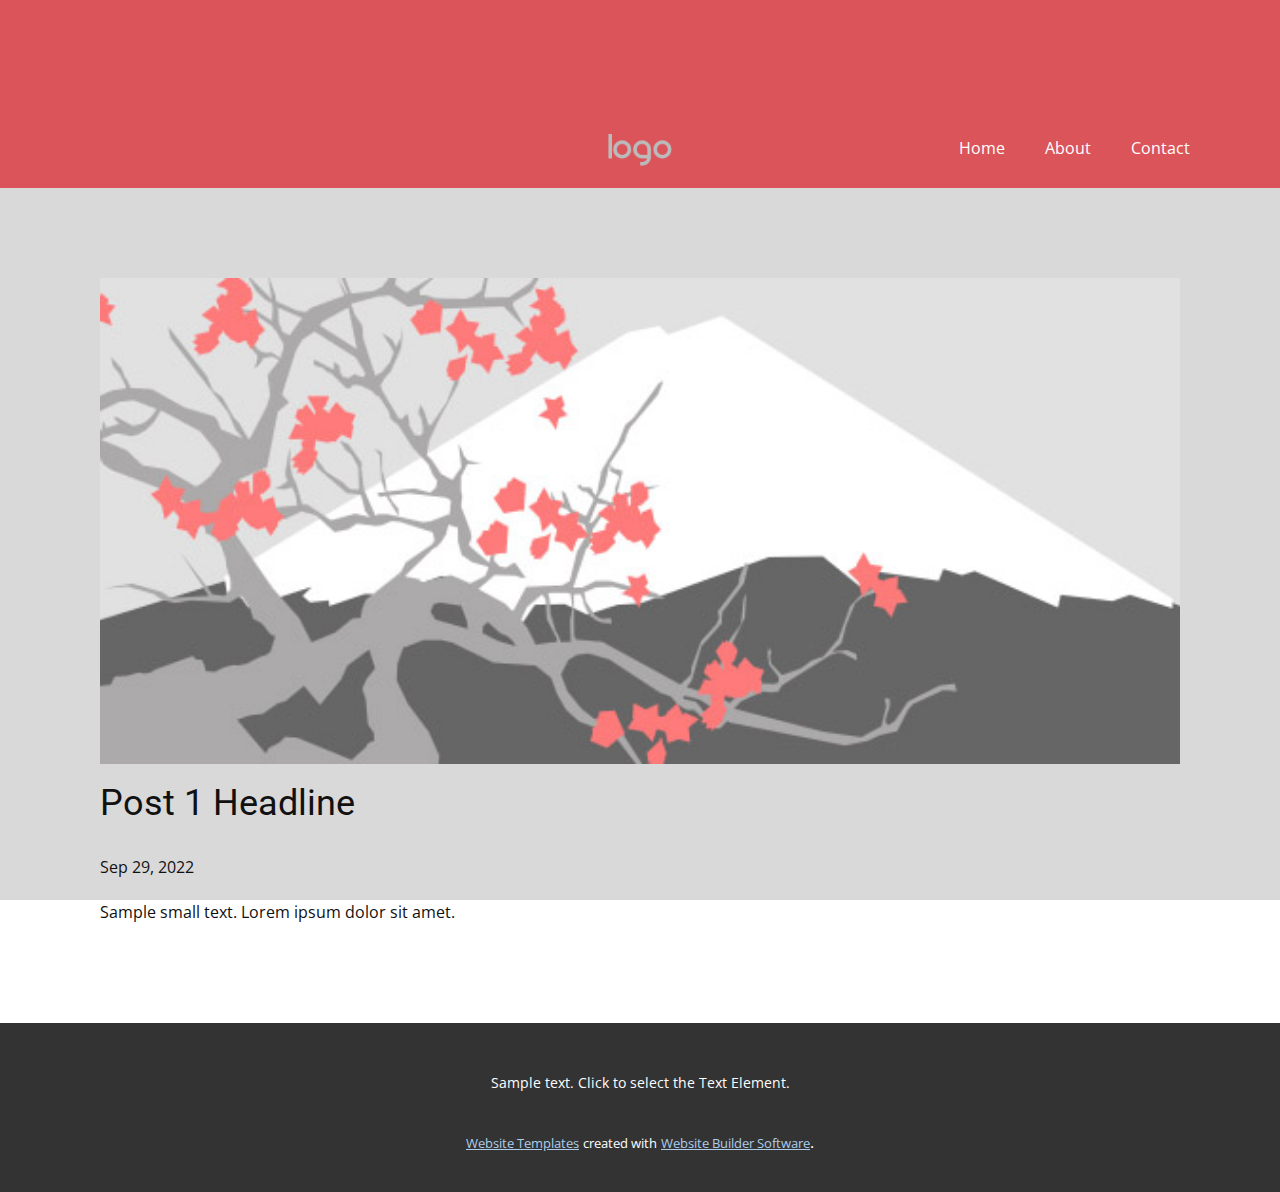
<file: blog/post.html>
<!doctype html>
<html style="font-size: 16px;" lang="en"><head>
    <meta name="viewport" content="width=device-width, initial-scale=1.0">
    <meta charset="utf-8">
    <meta name="keywords" content="Post 1 Headline">
    <meta name="description" content="">
    <title>Post 1 Headline</title>
    <link rel="stylesheet" href="../nicepage.css" media="screen">
<link rel="stylesheet" href="../Post-Template.css" media="screen">
    <script class="u-script" type="text/javascript" src="../jquery.js" defer=""></script>
    <script class="u-script" type="text/javascript" src="../nicepage.js" defer=""></script>
    <meta name="generator" content="Nicepage 4.18.5, nicepage.com">
    <link id="u-theme-google-font" rel="stylesheet" href="https://fonts.googleapis.com/css?family=Roboto:100,100i,300,300i,400,400i,500,500i,700,700i,900,900i|Open+Sans:300,300i,400,400i,500,500i,600,600i,700,700i,800,800i">
    
    
    <script type="application/ld+json">{
		"@context": "http://schema.org",
		"@type": "Organization",
		"name": "",
		"logo": "images/default-logo.png"
}</script>
    <meta name="theme-color" content="#478ac9">
  </head>
  <body class="u-body u-xl-mode" data-lang="en"><header class="u-clearfix u-header u-palette-2-base u-header" id="sec-53b7"><div class="u-clearfix u-sheet u-sheet-1">
        <a href="https://nicepage.com" class="u-image u-logo u-image-1">
          <img src="../images/default-logo.png" class="u-logo-image u-logo-image-1">
        </a>
        <nav class="u-menu u-menu-dropdown u-offcanvas u-menu-1">
          <div class="menu-collapse" style="font-size: 1rem; letter-spacing: 0px;">
            <a class="u-button-style u-custom-left-right-menu-spacing u-custom-padding-bottom u-custom-top-bottom-menu-spacing u-nav-link u-text-active-palette-1-base u-text-hover-palette-2-base" href="#">
              <svg class="u-svg-link" viewBox="0 0 24 24"><use xmlns:xlink="http://www.w3.org/1999/xlink" xlink:href="#menu-hamburger"></use></svg>
              <svg class="u-svg-content" version="1.1" id="menu-hamburger" viewBox="0 0 16 16" x="0px" y="0px" xmlns:xlink="http://www.w3.org/1999/xlink" xmlns="http://www.w3.org/2000/svg"><g><rect y="1" width="16" height="2"></rect><rect y="7" width="16" height="2"></rect><rect y="13" width="16" height="2"></rect>
</g></svg>
            </a>
          </div>
          <div class="u-nav-container">
            <ul class="u-nav u-unstyled u-nav-1"><li class="u-nav-item"><a class="u-button-style u-nav-link u-text-active-palette-1-base u-text-hover-palette-2-base" href="../Home.html" style="padding: 10px 20px;">Home</a>
</li><li class="u-nav-item"><a class="u-button-style u-nav-link u-text-active-palette-1-base u-text-hover-palette-2-base" href="../About.html" style="padding: 10px 20px;">About</a>
</li><li class="u-nav-item"><a class="u-button-style u-nav-link u-text-active-palette-1-base u-text-hover-palette-2-base" href="../Contact.html" style="padding: 10px 20px;">Contact</a>
</li></ul>
          </div>
          <div class="u-nav-container-collapse">
            <div class="u-black u-container-style u-inner-container-layout u-opacity u-opacity-95 u-sidenav">
              <div class="u-inner-container-layout u-sidenav-overflow">
                <div class="u-menu-close"></div>
                <ul class="u-align-center u-nav u-popupmenu-items u-unstyled u-nav-2"><li class="u-nav-item"><a class="u-button-style u-nav-link" href="../Home.html">Home</a>
</li><li class="u-nav-item"><a class="u-button-style u-nav-link" href="../About.html">About</a>
</li><li class="u-nav-item"><a class="u-button-style u-nav-link" href="../Contact.html">Contact</a>
</li></ul>
              </div>
            </div>
            <div class="u-black u-menu-overlay u-opacity u-opacity-70"></div>
          </div>
        </nav>
      </div></header>
    <section class="u-align-center u-clearfix u-section-1" id="sec-2a7b">
      <div class="u-clearfix u-sheet u-valign-middle-md u-valign-middle-sm u-valign-middle-xs u-sheet-1"><!--post_details--><!--post_details_options_json--><!--{"source":""}--><!--/post_details_options_json--><!--blog_post-->
        <div class="u-container-style u-expanded-width u-post-details u-post-details-1">
          <div class="u-container-layout u-valign-middle u-container-layout-1"><!--blog_post_image-->
            <img alt="" class="u-blog-control u-expanded-width u-image u-image-default u-image-1" src="../images/0fd3416c.jpeg"><!--/blog_post_image--><!--blog_post_header-->
            <h2 class="u-blog-control u-text u-text-1">Post 1 Headline</h2><!--/blog_post_header--><!--blog_post_metadata-->
            <div class="u-blog-control u-metadata u-metadata-1"><!--blog_post_metadata_date-->
              <span class="u-meta-date u-meta-icon">Sep 29, 2022</span><!--/blog_post_metadata_date--><!--blog_post_metadata_category-->
              <!--/blog_post_metadata_category--><!--blog_post_metadata_comments-->
              <!--/blog_post_metadata_comments-->
            </div><!--/blog_post_metadata--><!--blog_post_content-->
            <div class="u-align-justify u-blog-control u-post-content u-text u-text-2 fr-view">
  Sample small text. Lorem ipsum dolor sit amet.
  </div><!--/blog_post_content-->
          </div>
        </div><!--/blog_post--><!--/post_details-->
      </div>
    </section>
    
    
    <footer class="u-align-center u-clearfix u-footer u-grey-80 u-footer" id="sec-bfd3"><div class="u-clearfix u-sheet u-sheet-1">
        <p class="u-small-text u-text u-text-variant u-text-1">Sample text. Click to select the Text Element.</p>
      </div></footer>
    <section class="u-backlink u-clearfix u-grey-80">
      <a class="u-link" href="https://nicepage.com/website-templates" target="_blank">
        <span>Website Templates</span>
      </a>
      <p class="u-text">
        <span>created with</span>
      </p>
      <a class="u-link" href="" target="_blank">
        <span>Website Builder Software</span>
      </a>. 
    </section>
  
</body></html>
</file>
